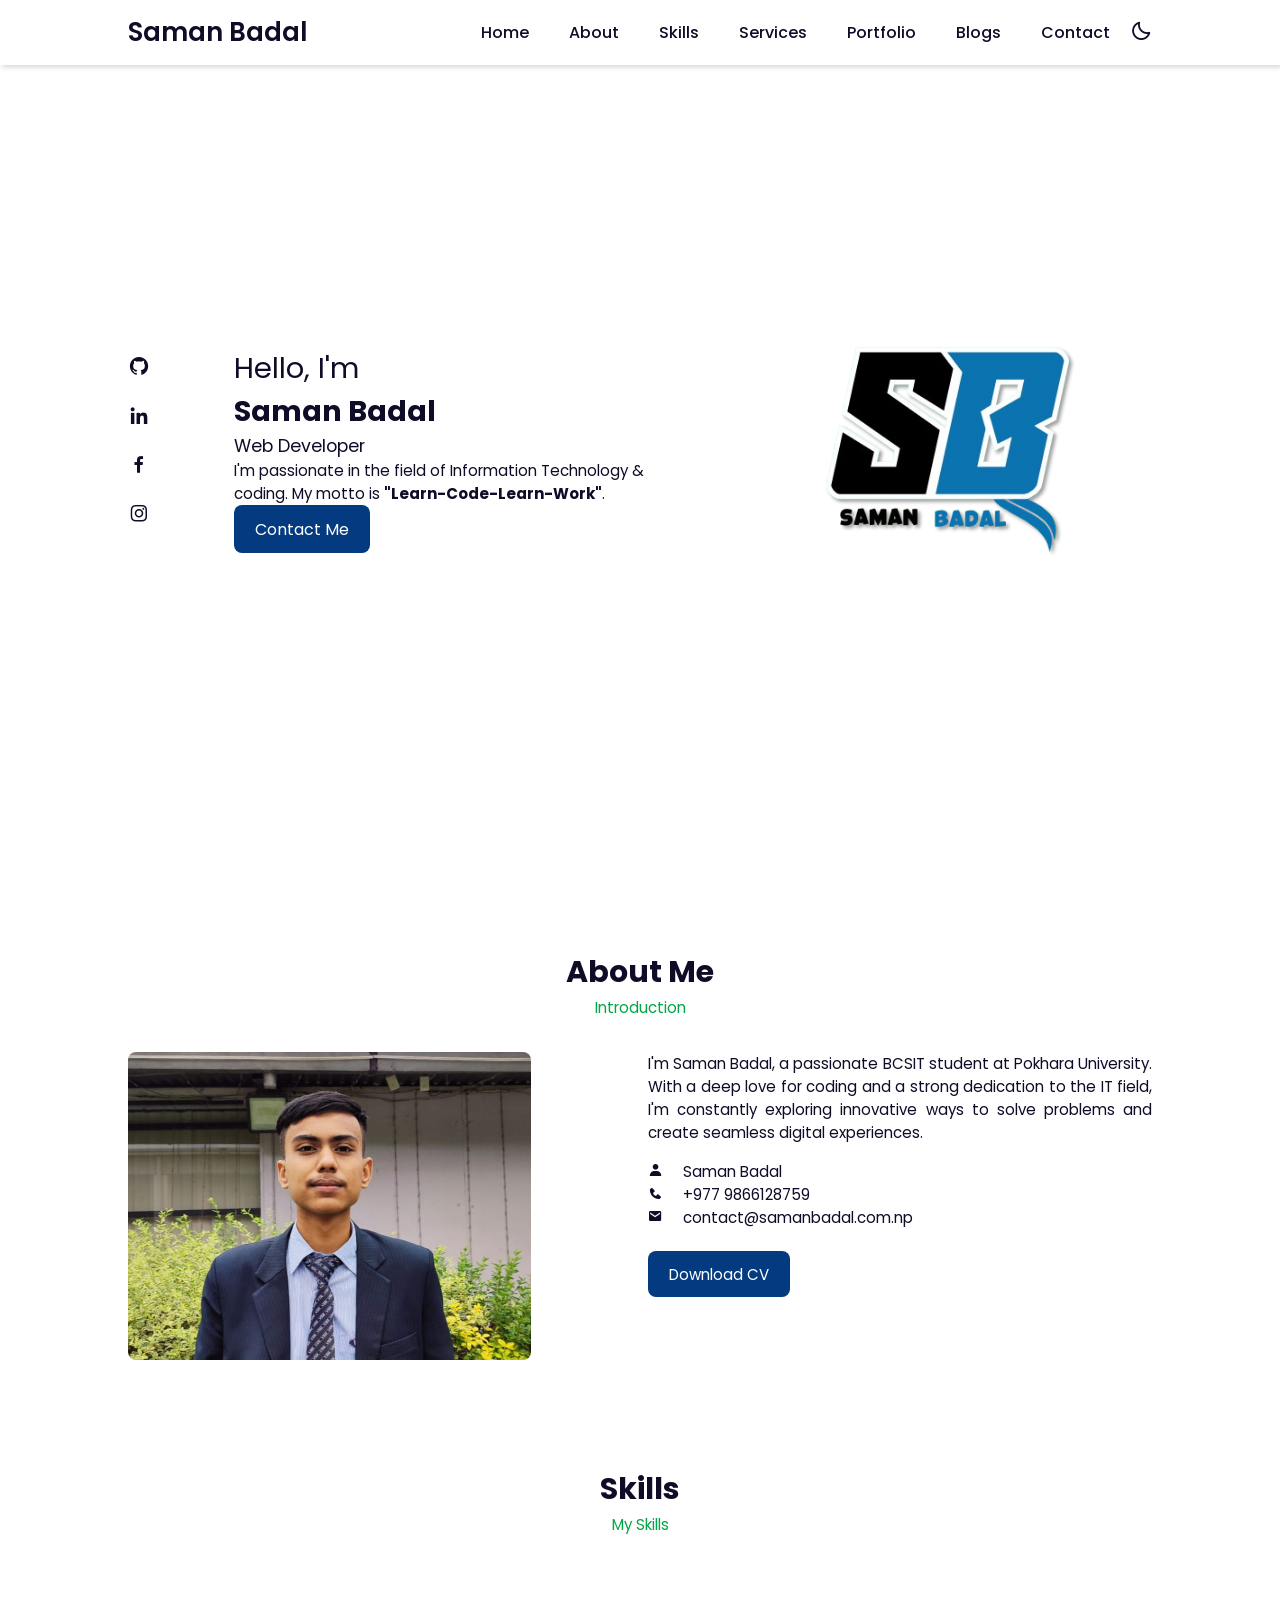
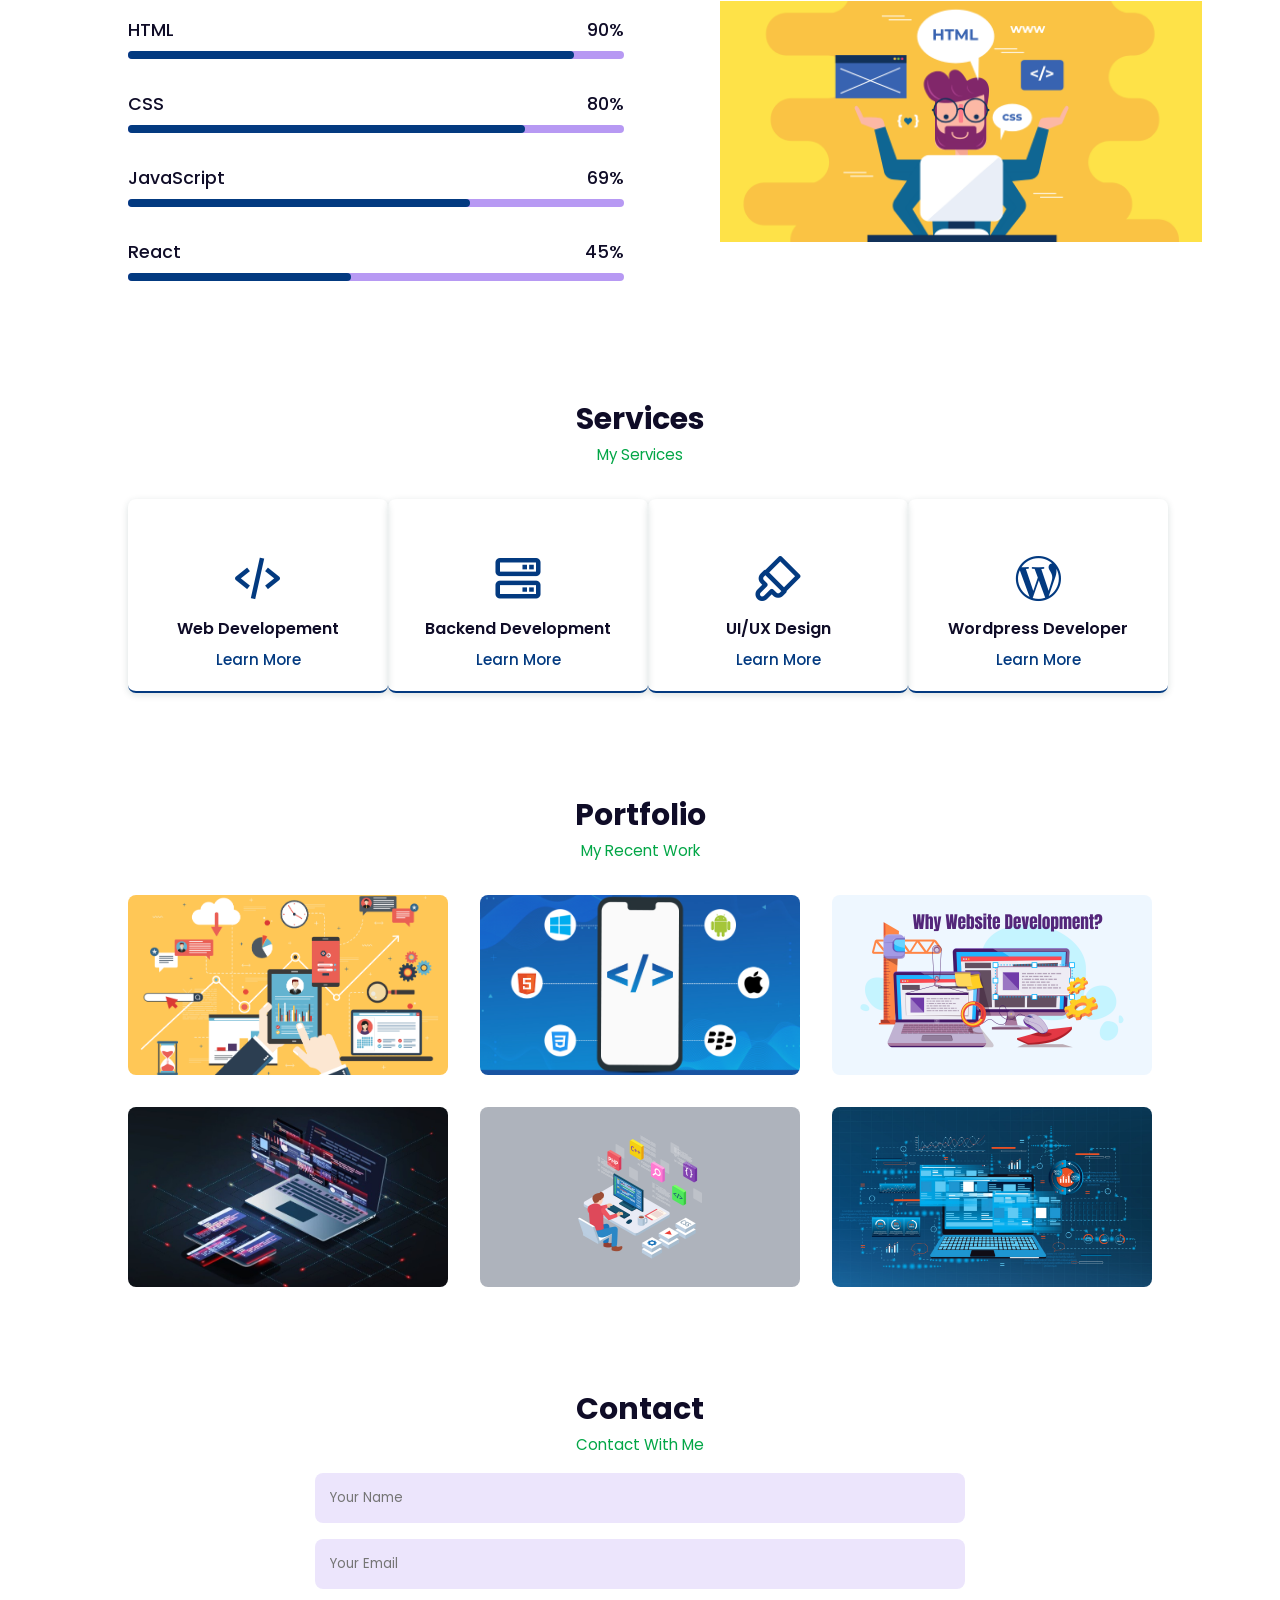
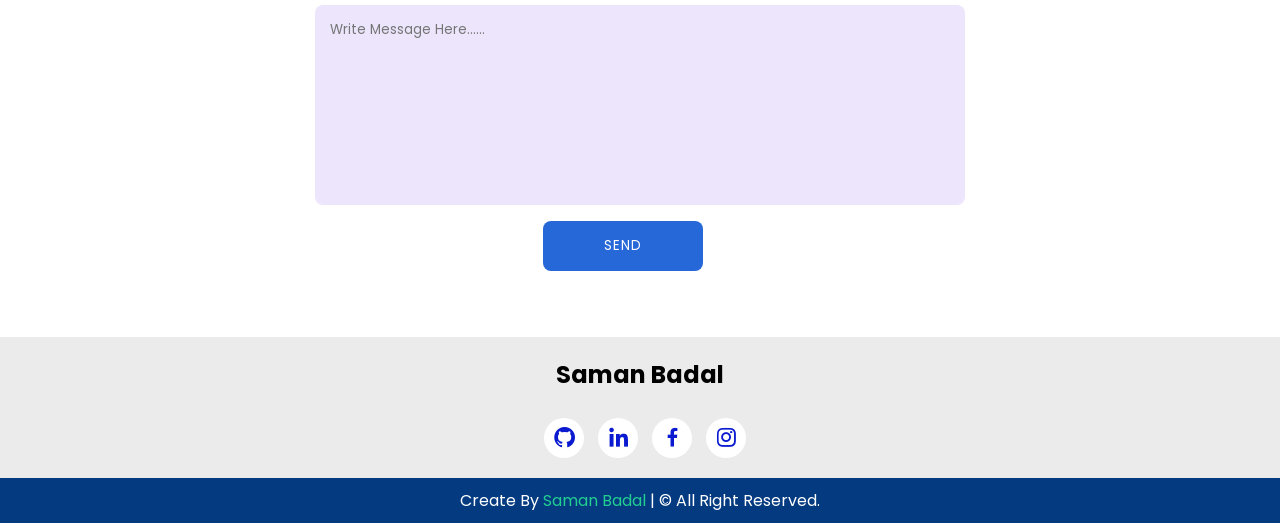
<file: index.html>
<!DOCTYPE html>
<html lang="en">
<head>
<meta charset="utf-8">
<meta name="viewport" content="width=device-width, initial-scale=1">
<title>Saman Badal</title>

<!--fav icon-->
<link rel="shortcut icon" href="portfolio_logo.png" type="image/x-icon">

<!--CSS File-->
<link rel="stylesheet" href="myportfolio.css">

<!--CDN link-->
<link rel="stylesheet" href="https://cdn.jsdelivr.net/npm/boxicons@2.1.4/css/boxicons.min.css">

<meta name="description" content="Saman Badal's portfolio website showcasing skills, projects, and contact details.">
<meta name="keywords" content="Saman Badal, Saman, Website, Nepal, Portfolio, Web Developer, Projects">
<meta name="author" content="Saman Badal">


<!--============Navigation Bar========-->
<header>

<!--Logo-->
<a href="https://www.samanbadal.com.np/" class="logo">Saman Badal</a>

<!--Button for responsive device --> 
<div class="bx bx-menu" id="menu-icon"></div>

<!--Menu items-->
<ul class="navbar">
<li><a href="#home">Home</a></li>
<li><a href="#about">About</a></li> 
<li><a href="#skill">Skills</a></li> 
<li><a href="#services">Services</a></li>
<li><a href="#portfolio">Portfolio</a></li>
<li><a href="#blogs">Blogs</a></li>  
<li><a href="#contact">Contact</a></li> 

<!-- darkmode -->
<div class="bx bx-moon" id="darkmode"></div>
</ul>

</header>


<!--===========Home section=========-->
<section class="home" id="home">

<div class="social">
<a href="https://github.com/SamanBadal10"><i class="bx bxl-github"></i></a>
<a href="https://np.linkedin.com/in/saman-badal-299108231"><i class="bx bxl-linkedin"></i></a>
<a href="https://www.facebook.com/saman_badal10/"><i class="bx bxl-facebook"></i></a>
<a href="https://www.instagram.com/saman_badal10/"><i class="bx bxl-instagram"></i></a>
</div>

<!--home image-->
<div class="home-img">
<img src="portfolio_logo.png">
</div>

<!--home content-->
<div class="home-text">
<span>Hello, I'm </span>
<h1>Saman Badal</h1>
<h2>Web Developer</h2>
<p>I'm passionate in the field of Information Technology & coding. My motto is <b>"Learn-Code-Learn-Work"</b>.</p>

<a href="#contact" class="btn">Contact Me</a>
</div>

</section>


<!--About section-->
<section class="about" id="about">

<div class="heading">
<h2>About Me</h2>
<span>Introduction</span>
</div>

<div class="about-container">

<div class="about-img">
<img src="aboutme.jpg" alt="My Picture">
</div>

<div class="about-text">

<p>
I'm Saman Badal, a passionate BCSIT student at Pokhara University.
With a deep love for coding and a strong dedication to the IT field, I'm constantly exploring innovative ways to solve problems and create seamless digital experiences.
</p>

<div class="information">

<div class="info-box">
<i class="bx bxs-user"></i>
<span>Saman Badal</span>
</div>

<div class="info-box">
<i class="bx bxs-phone"></i>
<span>+977 9866128759</span>
</div>

<div class="info-box">
<i class="bx bxs-envelope"></i>
<span>contact@samanbadal.com.np</span>
</div>

</div>

<a href="" class="btn">Download CV</a>

</div>

</div>

</section>


<!--===========Skills section========-->
<section class="skill" id="skill">

<div class="heading">
<h2>Skills</h2>
<span>My Skills</span>
</div>

<div class="skills-container">

<div class="bars">

<div class="bars-box">
<h3>HTML</h3>
<span>90%</span>
<div class="light-bar"></div>
<div class="percent-bar html-bar"></div>
</div>

<div class="bars-box">
<h3>CSS</h3>
<span>80%</span>
<div class="light-bar"></div>
<div class="percent-bar css-bar"></div>
</div>

<div class="bars-box">
<h3>JavaScript</h3>
<span>69%</span>
<div class="light-bar"></div>
<div class="percent-bar js-bar"></div>
</div>

<div class="bars-box">
<h3>React</h3>
<span>45%</span>
<div class="light-bar"></div>
<div class="percent-bar react-bar"></div>
</div>

</div>

<div class="skills-img">
<img src="skill.png">
</div>

</div>

</section>


<!--=========== Service Box============-->
<section class="service" id="services">

<div class="heading">
<h2>Services</h2>
<span>My Services</span>
</div>

<div class="services-content">

<div class="services-box">
<i class="bx bx-code-alt"></i>
<h3>Web Developement</h3>
<a href="">Learn More</a>
</div>

<div class="services-box">
<i class="bx bx-server"></i>
<h3>Backend Development</h3>
<a href="">Learn More</a>
</div>

<div class="services-box">
<i class="bx bx-brush"></i>
<h3>UI/UX Design</h3>
<a href="">Learn More</a>
</div>

<div class="services-box">
<i class="bx bxl-wordpress"></i>
<h3>Wordpress Developer</h3>
<a href="">Learn More</a>
</div>

</div>

</section>


<!--============= Portfolio ==================-->
<section class="portfolio" id="portfolio">

<div class="heading">
<h2>Portfolio</h2>
<span>My Recent Work</span>
</div>

<div class="portfolio-content">

<div class="portfolio-img"><img src="blogimg1.png"></div>
<div class="portfolio-img"><img src="blogimg2.png"></div>
<div class="portfolio-img"><img src="blogimg3.png"></div>
<div class="portfolio-img"><img src="blogimg4.jpg"></div>
<div class="portfolio-img"><img src="blogimg5.png"></div>
<div class="portfolio-img"><img src="blogimg6.png"></div>

</div>

</section>


<!--===========Contact Form==============-->
<section class="contact" id="contact">

<div class="heading">
<h2>Contact</h2>
<span>Contact With Me</span>
</div>

<div class="contact-form">

<form action="contact.php" method="POST">

<input type="text" name="name" placeholder="Your Name" required pattern="[A-Za-z ]+">
<input type="email" name="email" placeholder="Your Email" required>

<textarea name="message" cols="30" rows="10" placeholder="Write Message Here......" required></textarea>

<input type="submit" value="Send" class="contact-button">

</form>

</div>

</section>


<!--============= Footer =================-->
<div class="footer">

<h2>Saman Badal</h2>

<div class="footer-social">
<a href="https://github.com/SamanBadal10"><i class="bx bxl-github"></i></a>
<a href="https://np.linkedin.com/in/saman-badal-299108231"><i class="bx bxl-linkedin"></i></a>
<a href="https://www.facebook.com/saman_badal10/"><i class="bx bxl-facebook"></i></a>
<a href="https://www.instagram.com/saman_badal10/"><i class="bx bxl-instagram"></i></a>
</div>

</div>


<div class="copyright">
<p>Create By <a href="">Saman Badal</a> | © All Right Reserved.</p>
</div>


<!--js file-->
<script src="myportfolio.js"></script>

</body>
</html>
</file>
<file: myportfolio.css>
/* google font */
@import url('https://fonts.googleapis.com/css2?family=Poppins:wght@300;400;500;600&display=swap');

*{
    margin: 0;
    padding: 0;
    box-sizing: border-box;
    list-style: none;
    text-decoration: none;
    font-family: "poppins", sans-serif;
}
:root{
  --main-color: #033a80;
  --bg-color: #fff;
  --text-color: #0f0c27;
  --hover: rgb(7, 131, 180);
  --big-font: 3.2rem;
  --medium-font: 1.8rem;
  --p-font: 0.941rem;


}
body{
    background: var(--bg-color);
    color: var(--text-color);
}
html {
    scroll-behavior: smooth;
}



/* for darkmode */
body.active{
    --text-color: #fff;
    --bg-color: #0f0c27;
}

section{
    padding: 50px 10%;
}
*::selection{
    color: var(--bg-color);
    background: var(--main-color);


}
/*======================== Navigation bar ===========*/
header{
    position: fixed;
    width: 100%;
    top: 0;
    right: 0;
    z-index: 1000;
    display: flex;
    align-items: center;
    justify-content: space-between;
    background: var(--bg-color);
    padding: 13px 10%;
    transition: 0.2s;
    box-shadow: -3px -3px 7px #ffffff73,
    2px 2px 5px rgba(94, 104, 121, 0.288);
}
.logo{
    font-size: 1.61rem;
    font-weight: 600;
    color: var(--text-color);
}
.navbar{
    display: flex;

}
.navbar a{
    font-size: 1rem;
    padding: 10px 20px;
    color: var(--text-color);
    font-weight: 500;

}

#menu-icon{
    font-size: 24px;
    cursor: pointer;
    z-index: 10001;
    display: none;
}
#darkmode{
    font-size: 22px;
    cursor: pointer;
}
.navbar a:hover{
    color: var(--hover);
}
/*==============Home Section========================*/
.home{
    position: relative;
    width: 100%;
    min-height: 100vh;
    display: grid;
    grid-template-columns: 0.2fr 1fr 1fr;
    align-items: center;
    gap: 1rem;

}
.home-img{
    order: 3;
}
.home-img img{
    width: 100%;
}
.home-text span{
    font-size: var(--medium-font);
    font-family: 500;

}
.home-text h1{
    font-size: var(--medium-font);
}
.home-text h2{
    font-size: 1.1rem;
    font-weight: 400;
}
.home-text p{
    font-size: var(--p-font);
    font-weight: 400;
    margin: 0.7rem o 1rem;
}
.social{
    display: flex;
    flex-direction: column;

}
.social a{
    margin-bottom: 1rem;
    font-size: 22px;
    color: var(--text-color);
}

/*hover*/
.social a:hover{
    color: var(--hover);

}

/*button*/
.btn{
    display: inline-block;
    background-color: var(--main-color);
    color: #fff;
    padding: 0.7rem 1.3rem;
    border-radius: 0.5rem;
}
.btn:hover{
    background: var(--hover);
}

/* ================  About Section================ */
.heading{
    text-align: center;

}
.heading h2{
    font-size: 30px;
}
.heading span{
    font-size: var(--p-font);
    color: rgb(2, 166, 70);
}
.about-container{
    display: grid;
    grid-template-columns: repeat(2, 1fr);
    gap: 1rem;
    margin-top: 2rem;
}
.about-img img{
    width: 80%;
    border-radius: 0.5rem;
}
.about-text{
    font-size: var(--p-font);
    font-weight: 400;
    text-align: justify;

}
.information{
    margin: 1rem 0 1.4rem;
}
.information.info-box{
    display: flex;
    align-items: center;
    margin-bottom: 1.4rem;
}
.information.info-box .bx{
    font-size: 22;
}
.information .info-box span{
    font-weight: 400;
    margin-left: 1rem;
}

/*===================Skills==============*/
.skills-container{
    display: grid;
    grid-template-columns: repeat(2, 1fr);
    gap: 2rem;
    margin-top: 4rem;
}
.skills-img img{
    width: 110%;
    padding-left: 4rem;
    object-position: center;

}
.bars-box{
    position: relative;
    display: flex;
    justify-content: space-between;
    align-items: center;
    padding: 1rem 0;
    margin-bottom: 1rem;
}
.bars-box h3,
.bars-box span{
    font-size: 1.1rem;
    font-weight: 500;
}
.light-bar{
    position: absolute;
    bottom: 0;
    left: 0;
    width: 100%;
    height: 0.5rem;
    background: hsla(260, 100%, 44%, 0.4);
    border-radius: 0.5rem;
}
.percent-bar{
    position: absolute;
    bottom: 0;
    left: 0;
    height: 0.5rem;
    background: var(--main-color);
    border-radius: 0.5rem;
}
.html-bar{
    width: 90%;
}
.css-bar{
     width: 80%;
}
.js-bar{
    width: 69%;
}
.react-bar{
    width: 45%;
}

/*========== Service Section========== */
.services-content{
    display: grid;
    grid-template-columns: repeat(auto-fit, minmax(200px, auto));
    justify-content: center;
    gap: 1rem;
    margin-top: 2rem;
}
.services-box{
    padding: 20px;
    width: 260px;
    display: flex;
    flex-direction: column;
    align-items: center;
    text-align: center;
    border-radius: 0.5rem;
    border-bottom: 2px solid var(--main-color);
    box-shadow: 0 2px 7px rgba(14 55 54 /15%);
}
.services-box .bx{
    padding-top: 2rem;
    font-size: 54px;
    color: var(--main-color);
}
.services-box h3{
    font-size: 1rem;
    font-weight: 600;
    margin: 0.7rem 0 0.4rem;

}
.services-box a{
    color: var(--main-color);
    font-size: var(--p-font);
    font-weight: 500;
}
/*==========hover======*/
.services-box:hover{
    background: #02225a;
}
.services-box:hover h3{
    color: #fff;

}
.services-box:hover .bx{
    color: #22cf91;

}
.services-box:hover a{
    color: #8b8a8f;
}
/*====================== Portfolio Section===============*/
.portfolio-content{
    display: grid;
    grid-template-columns: repeat(auto-fit, minmax(280px, auto));
    gap: 2rem;
    margin-top: 2rem;
}
.portfolio-img{
    overflow: hidden;
    border-radius: 0.5rem;
}
.portfolio-img img{
    width: 100%;
    display: block;
}
.portfolio-img img:hover{
    transform: scale(1.1);
    transition: 1s;
}

/* ==============Contact Form =================*/
.contact-form{
    display: grid;
    place-items: center;
    margin-top: 1rem;
}
.contact-form form{
    display: flex;
    flex-direction: column;
    width: 650px;
}
form input,
form textarea{
    padding: 15px;
    border-radius: 0.5rem;
    width: 100%;
    border: none;
    outline: none;
    background: hsla(260, 100%, 44%, 0.1);
    margin-bottom: 1rem;
    color: var(--text-color);
}
form textarea{
    resize: none;
    height: 200px;
}
.contact-button{
    width: 160px;
    cursor: pointer;
    background: #2768d9;
    color: #fff;
    justify-content: center;
    text-transform: uppercase;
    letter-spacing: 1px;
    margin-left: 35%;

}
.contact-button:hover{
    background-color: var(--hover);
}

/*========== Footer ==============*/
.footer{
    display: grid;
    place-items: center;
    padding: 20px;
    background: #ebebeb;
    color: #000;

}
.footer h2{
   font-size: 1.5rem;
   margin-bottom: 1.6rem; 
}
.footer-social a i{
    color: rgb(10, 26, 208);
    font-size: 25px;
    margin-left: 10px;
    text-align: center;
    line-height: 40px;
    background-color: #fff;
    border-radius: 50%;
    width: 40px;
    height: 40px;
}
.footer-social a:hover i {
     box-shadow: 0 0 15px rgb(0, 0, 116); /* Glow effect */
}
.copyright{
    padding: 10px;
    background: var(--main-color);
    text-align: center;
    color: #fff;
}
.copyright a{
    color: #22cf91;
}
/*==================== Make Responsive========= */
@media (max-width:991px){
    header{
        padding: 18px 4%;
    }
    section{
        padding: 50px 4%;
    }
}
@media (max-width: 768px){
    :root{
         --big-font: 2.4rem;
         --medium-font: 1.2rem;
    }
}

@media (max-width: 768px){
    :root{
        --big-font: 2.4rem;
        --medium-font: 1.2rem;
    }
        header{
            padding: 11px 4%;
        }
    
    #menu-icon{
        display: initial;
        color: var(--text-color);
    }
    header .navbar{
        position: absolute;
        top: -500px;
        left: 0;
        right: 0;
        display: flex;
        flex-direction: column;
        background: var(--bg-color);
        box-shadow: 0 4px 4px rgb(0 0 0 / 10%);
        transition: 0.2s ease;
        text-align: center;
    }
    .navbar.active{
        top: 100%;
    }
    .navbar a{
        padding: 1.48rem;
        display: block;
        background: var(--bg-color);
    }
     
    #darkmode{
        position: absolute;
        top: 1.4rem;
        right: 2rem;
    }
    .home{
        grid-template-columns: 0.5fr 3fr;
    }
    .home-img{
        order: initial;

    }
    .home-text{
        grid-column: 1/3;
        padding-left: 1.4rem;
    }
.about-container{
    grid-template-columns: 1fr;

}
.about-img{
    display: flex;
    justify-content: center;
}
.skills-container{
    grid-template-columns: 1fr;

}
.skills-img img{
    padding-left: 0;
}
.skills-img{
    padding-top: 2rem;
    display: flex;
    justify-content: center;
}

.contact-form form{
    width: 300px;
}
.contact-button{
    margin-left: 25%;
}




}

@media (max-width: 340px){
    :root{
        --big-font: 1.7rem;
        --medium-font: 1.1rem;
    }
    .home-text span{
        font-size: 1rem;
    }
    .home-text h2{
        font-size: 0.9rem;
        font-weight: 500;
    }
    .information .info-box span{
        font-size: 1rem;
    }
    .portfolio-content{
        grid-template-columns: repeat(auto-fit, mibmax(200px, auto));

    }
   .contact-form form{
    width: 300px;
   } 
   .contact-button{
    margin-left: 25%;
   }
}
</file>
